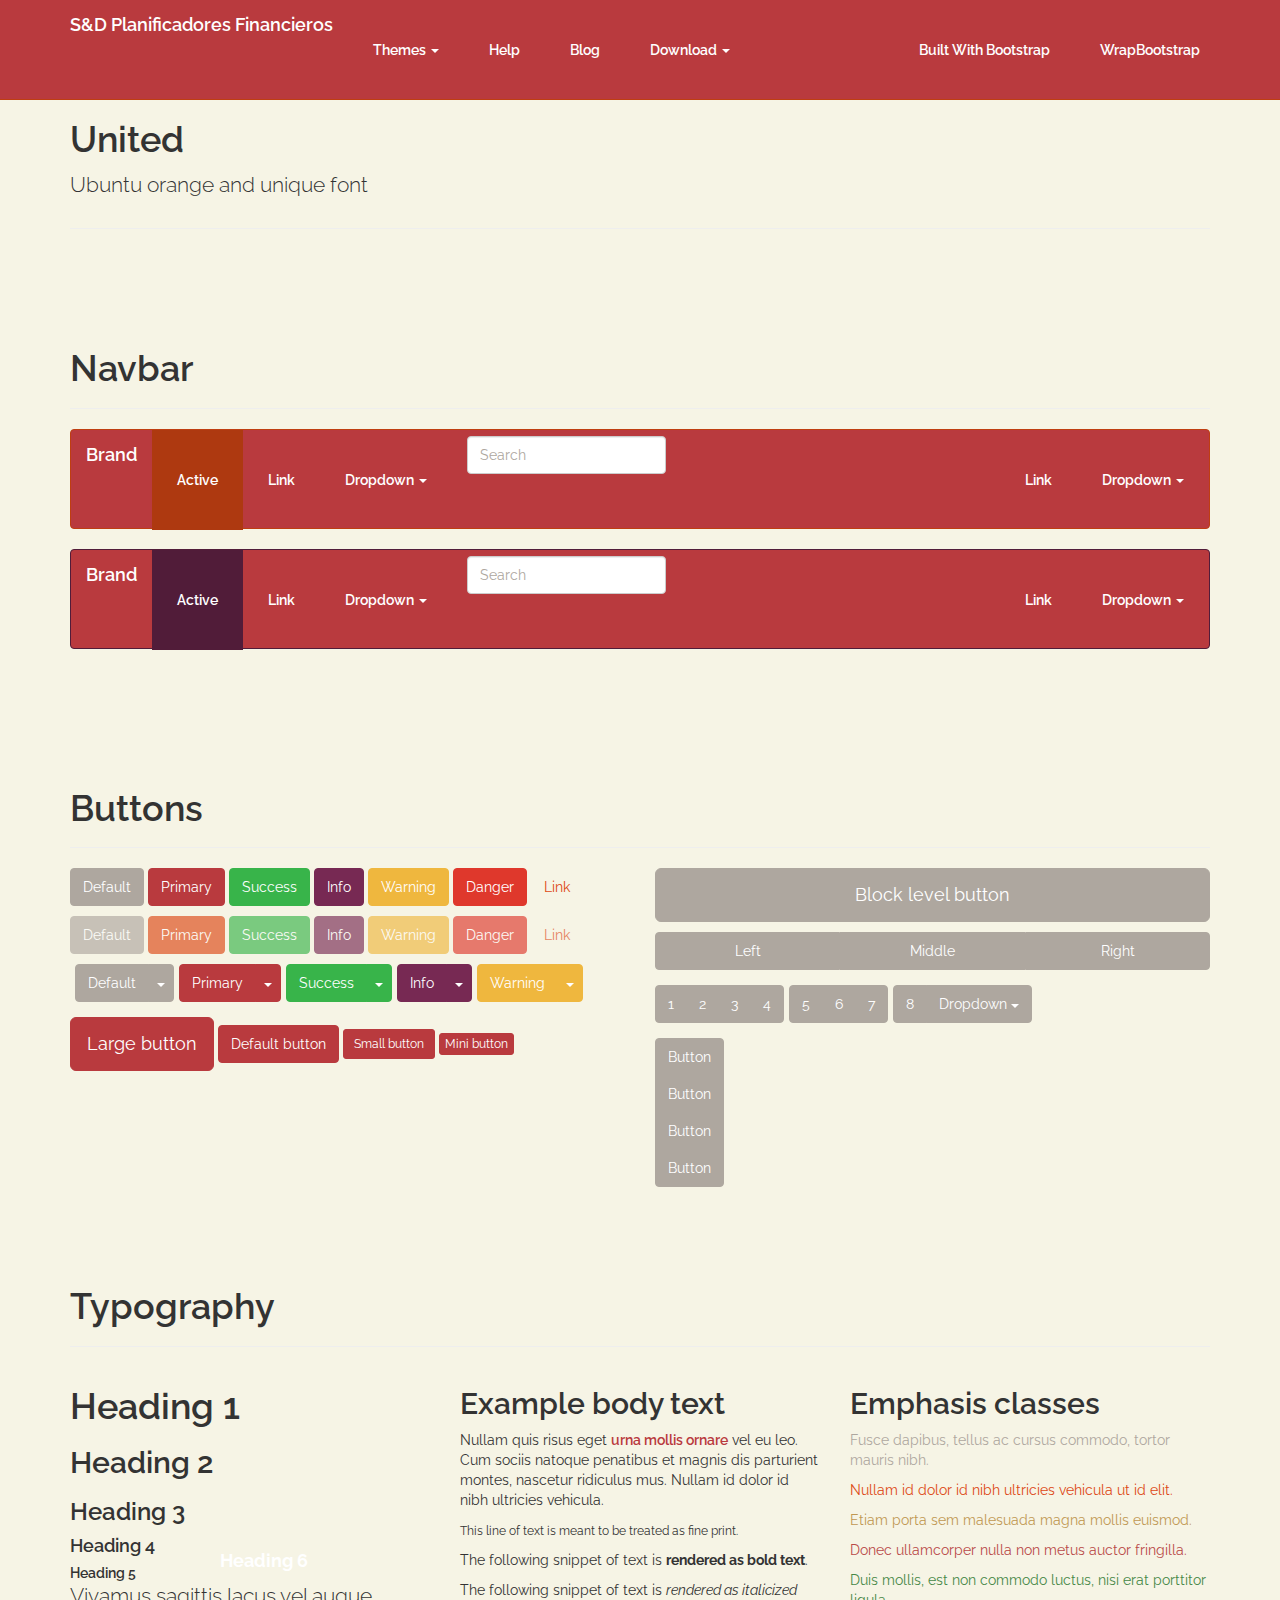
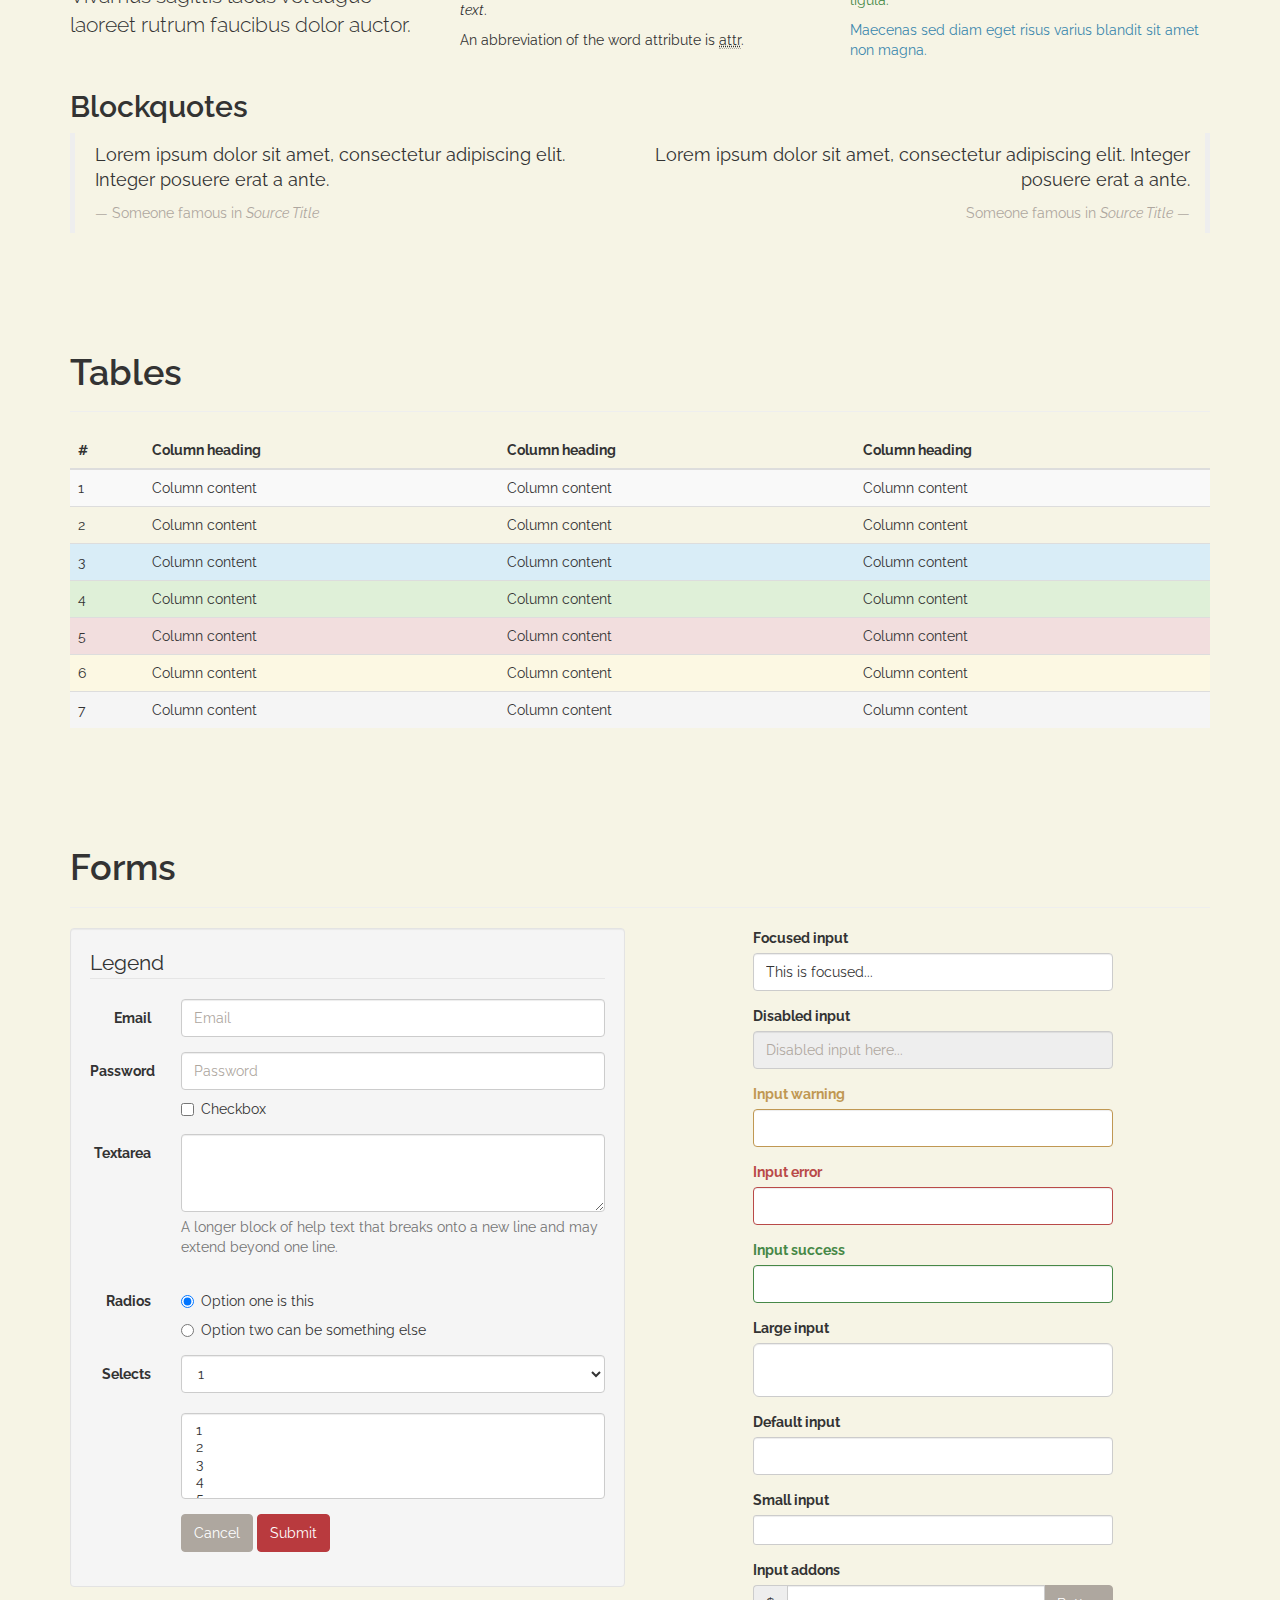
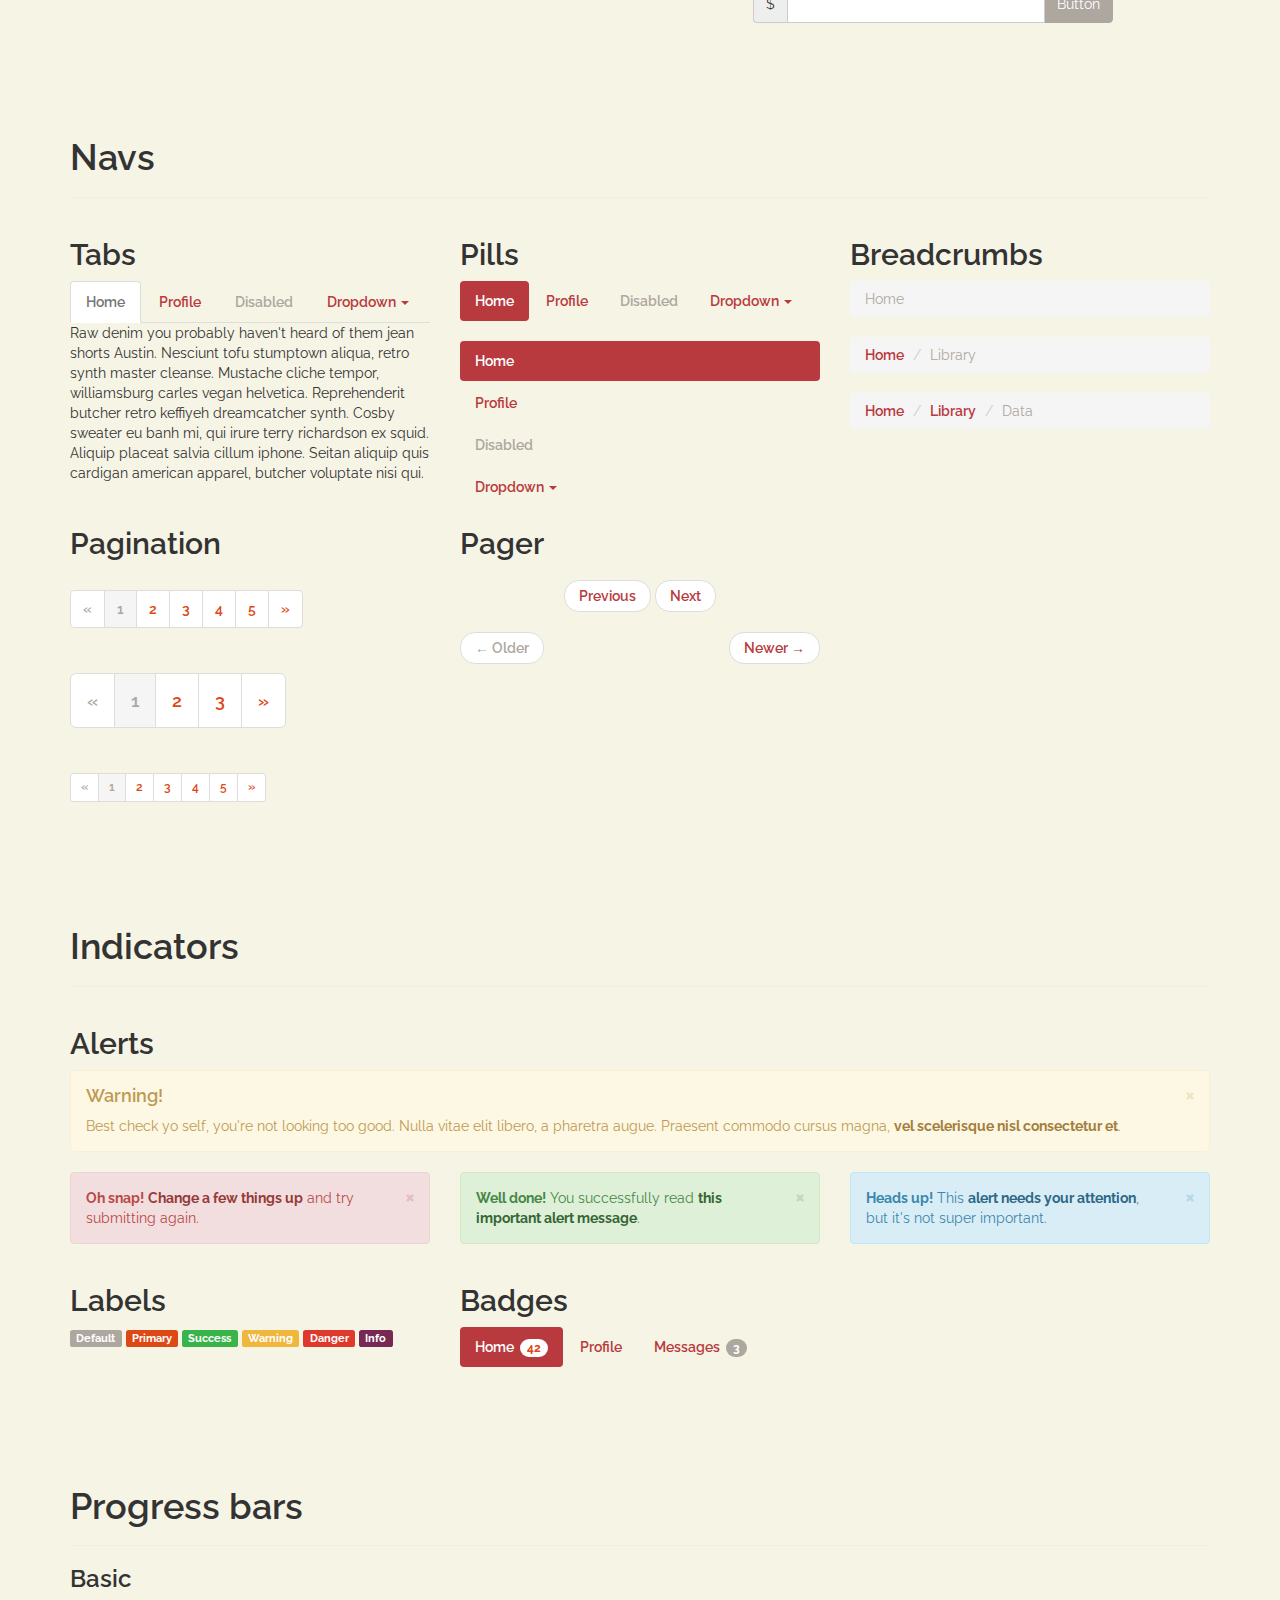
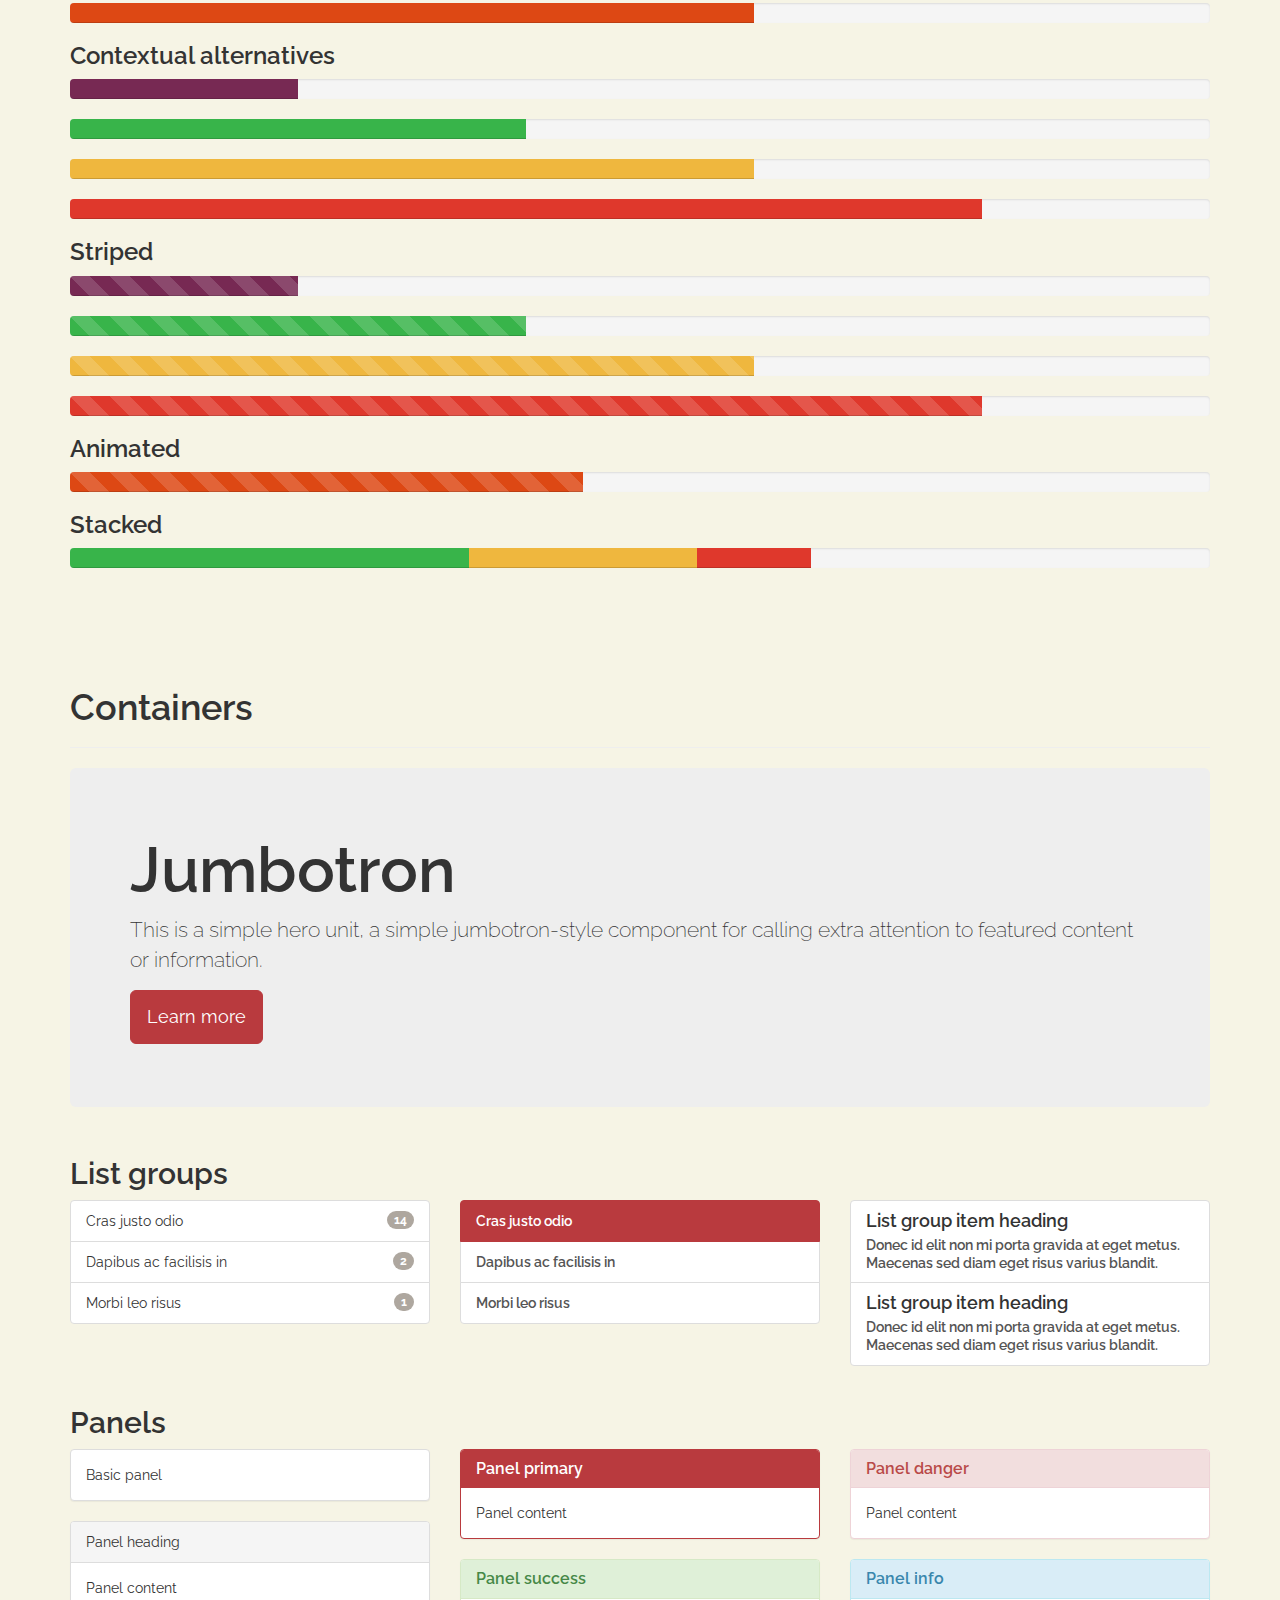
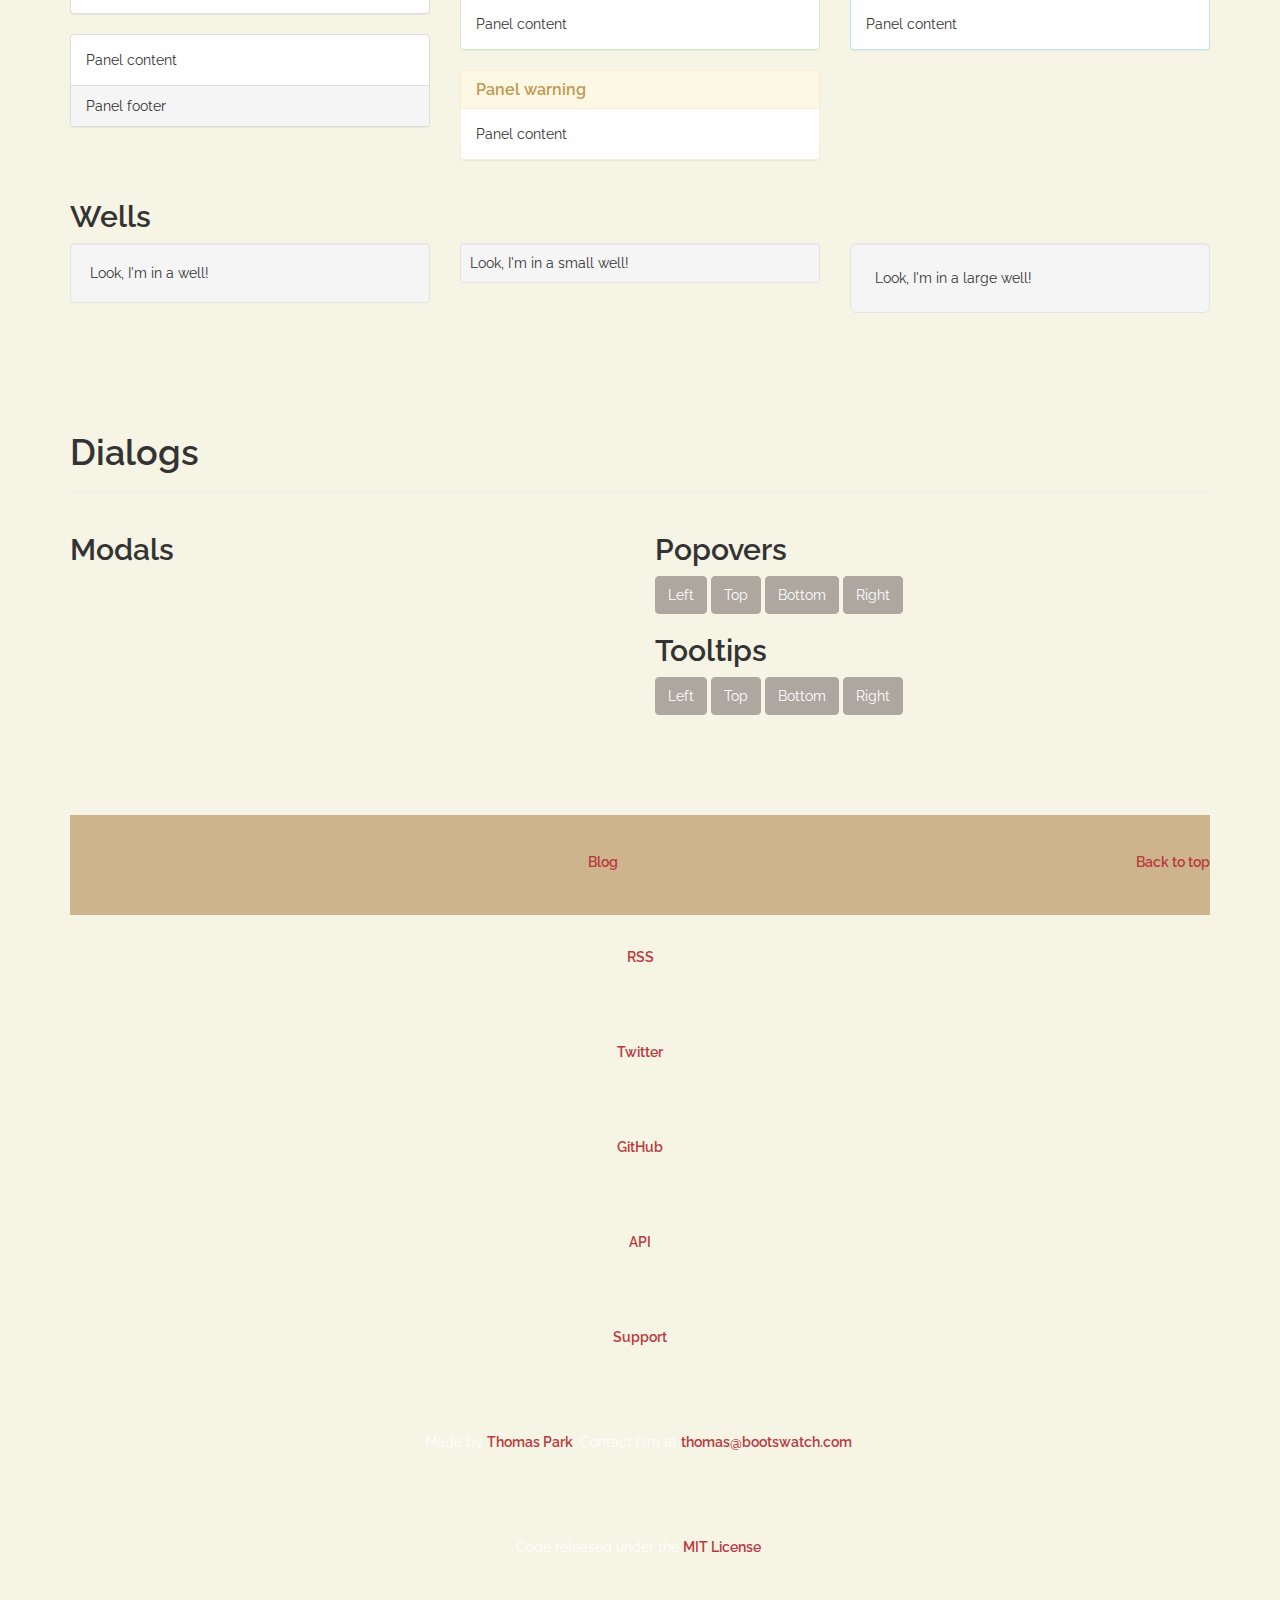
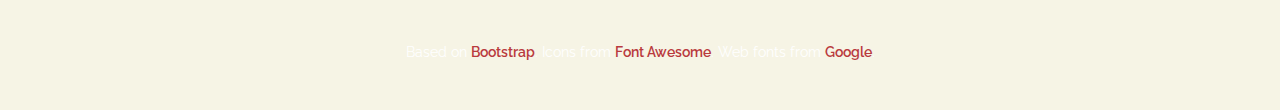
<file: index.html>
<!DOCTYPE html>
<html>
<head>
	<meta charset="utf-8">
	<meta http-equiv="X-UA-Compatible" content="IE=edge">
	<title>S&D Planificadores Financieros</title>
	<link rel="stylesheet" href="css/bootstrap.min.css">
  <link rel="stylesheet" href="css/s-d.css">
</head>
<body style="">
    <div class="navbar navbar-default navbar-fixed-top">
      <div class="container">
        <div class="navbar-header">
          <a href="../" class="navbar-brand">S&D Planificadores Financieros</a>
          <button class="navbar-toggle" type="button" data-toggle="collapse" data-target="#navbar-main">
            <span class="icon-bar"></span>
            <span class="icon-bar"></span>
            <span class="icon-bar"></span>
          </button>
        </div>
        <div class="navbar-collapse collapse" id="navbar-main">
          <ul class="nav navbar-nav">
            <li class="dropdown">
              <a class="dropdown-toggle" data-toggle="dropdown" href="#" id="themes">Themes <span class="caret"></span></a>
              <ul class="dropdown-menu" aria-labelledby="themes">
                <li><a href="../default/">Default</a></li>
                <li class="divider"></li>
                <li><a href="../cerulean/">Cerulean</a></li>
                <li><a href="../cosmo/">Cosmo</a></li>
                <li><a href="../cyborg/">Cyborg</a></li>
                <li><a href="../darkly/">Darkly</a></li>
                <li><a href="../flatly/">Flatly</a></li>
                <li><a href="../journal/">Journal</a></li>
                <li><a href="../lumen/">Lumen</a></li>
                <li><a href="../paper/">Paper</a></li>
                <li><a href="../readable/">Readable</a></li>
                <li><a href="../sandstone/">Sandstone</a></li>
                <li><a href="../simplex/">Simplex</a></li>
                <li><a href="../slate/">Slate</a></li>
                <li><a href="../spacelab/">Spacelab</a></li>
                <li><a href="../superhero/">Superhero</a></li>
                <li><a href="../united/">United</a></li>
                <li><a href="../yeti/">Yeti</a></li>
              </ul>
            </li>
            <li>
              <a href="../help/">Help</a>
            </li>
            <li>
              <a href="http://news.bootswatch.com">Blog</a>
            </li>
            <li class="dropdown">
              <a class="dropdown-toggle" data-toggle="dropdown" href="#" id="download">Download <span class="caret"></span></a>
              <ul class="dropdown-menu" aria-labelledby="download">
                <li><a href="./bootstrap.min.css">bootstrap.min.css</a></li>
                <li><a href="./bootstrap.css">bootstrap.css</a></li>
                <li class="divider"></li>
                <li><a href="./variables.less">variables.less</a></li>
                <li><a href="./bootswatch.less">bootswatch.less</a></li>
                <li class="divider"></li>
                <li><a href="./_variables.scss">_variables.scss</a></li>
                <li><a href="./_bootswatch.scss">_bootswatch.scss</a></li>
              </ul>
            </li>
          </ul>

          <ul class="nav navbar-nav navbar-right">
            <li><a href="http://builtwithbootstrap.com/" target="_blank">Built With Bootstrap</a></li>
            <li><a href="https://wrapbootstrap.com/?ref=bsw" target="_blank">WrapBootstrap</a></li>
          </ul>

        </div>
      </div>
    </div>


    <div class="container">

      <div class="page-header" id="banner">
        <div class="row">
          <div class="col-lg-8 col-md-7 col-sm-6">
            <h1>United</h1>
            <p class="lead">Ubuntu orange and unique font</p>
          </div>
        </div>
      </div>

      <!-- Navbar
      ================================================== -->
      <div class="bs-docs-section clearfix">
        <div class="row">
          <div class="col-lg-12">
            <div class="page-header">
              <h1 id="navbar">Navbar</h1>
            </div>

            <div class="bs-component">
              <div class="navbar navbar-default">
                <div class="navbar-header">
                  <button type="button" class="navbar-toggle" data-toggle="collapse" data-target=".navbar-responsive-collapse">
                    <span class="icon-bar"></span>
                    <span class="icon-bar"></span>
                    <span class="icon-bar"></span>
                  </button>
                  <a class="navbar-brand" href="#">Brand</a>
                </div>
                <div class="navbar-collapse collapse navbar-responsive-collapse">
                  <ul class="nav navbar-nav">
                    <li class="active"><a href="#">Active</a></li>
                    <li><a href="#">Link</a></li>
                    <li class="dropdown">
                      <a href="#" class="dropdown-toggle" data-toggle="dropdown">Dropdown <b class="caret"></b></a>
                      <ul class="dropdown-menu">
                        <li><a href="#">Action</a></li>
                        <li><a href="#">Another action</a></li>
                        <li><a href="#">Something else here</a></li>
                        <li class="divider"></li>
                        <li class="dropdown-header">Dropdown header</li>
                        <li><a href="#">Separated link</a></li>
                        <li><a href="#">One more separated link</a></li>
                      </ul>
                    </li>
                  </ul>
                  <form class="navbar-form navbar-left">
                    <input type="text" class="form-control col-lg-8" placeholder="Search">
                  </form>
                  <ul class="nav navbar-nav navbar-right">
                    <li><a href="#">Link</a></li>
                    <li class="dropdown">
                      <a href="#" class="dropdown-toggle" data-toggle="dropdown">Dropdown <b class="caret"></b></a>
                      <ul class="dropdown-menu">
                        <li><a href="#">Action</a></li>
                        <li><a href="#">Another action</a></li>
                        <li><a href="#">Something else here</a></li>
                        <li class="divider"></li>
                        <li><a href="#">Separated link</a></li>
                      </ul>
                    </li>
                  </ul>
                </div>
              </div>
            </div>

            <div class="bs-component">
              <div class="navbar navbar-inverse">
                <div class="navbar-header">
                  <button type="button" class="navbar-toggle" data-toggle="collapse" data-target=".navbar-inverse-collapse">
                    <span class="icon-bar"></span>
                    <span class="icon-bar"></span>
                    <span class="icon-bar"></span>
                  </button>
                  <a class="navbar-brand" href="#">Brand</a>
                </div>
                <div class="navbar-collapse collapse navbar-inverse-collapse">
                  <ul class="nav navbar-nav">
                    <li class="active"><a href="#">Active</a></li>
                    <li><a href="#">Link</a></li>
                    <li class="dropdown">
                      <a href="#" class="dropdown-toggle" data-toggle="dropdown">Dropdown <b class="caret"></b></a>
                      <ul class="dropdown-menu">
                        <li><a href="#">Action</a></li>
                        <li><a href="#">Another action</a></li>
                        <li><a href="#">Something else here</a></li>
                        <li class="divider"></li>
                        <li class="dropdown-header">Dropdown header</li>
                        <li><a href="#">Separated link</a></li>
                        <li><a href="#">One more separated link</a></li>
                      </ul>
                    </li>
                  </ul>
                  <form class="navbar-form navbar-left">
                    <input type="text" class="form-control col-lg-8" placeholder="Search">
                  </form>
                  <ul class="nav navbar-nav navbar-right">
                    <li><a href="#">Link</a></li>
                    <li class="dropdown">
                      <a href="#" class="dropdown-toggle" data-toggle="dropdown">Dropdown <b class="caret"></b></a>
                      <ul class="dropdown-menu">
                        <li><a href="#">Action</a></li>
                        <li><a href="#">Another action</a></li>
                        <li><a href="#">Something else here</a></li>
                        <li class="divider"></li>
                        <li><a href="#">Separated link</a></li>
                      </ul>
                    </li>
                  </ul>
                </div>
              </div>
            </div><!-- /example -->

          </div>
        </div>
      </div>


      <!-- Buttons
      ================================================== -->
      <div class="bs-docs-section">
        <div class="page-header">
          <div class="row">
            <div class="col-lg-12">
              <h1 id="buttons">Buttons</h1>
            </div>
          </div>
        </div>

        <div class="row">
          <div class="col-lg-6">

            <p class="bs-component">
              <a href="#" class="btn btn-default">Default</a>
              <a href="#" class="btn btn-primary">Primary</a>
              <a href="#" class="btn btn-success">Success</a>
              <a href="#" class="btn btn-info">Info</a>
              <a href="#" class="btn btn-warning">Warning</a>
              <a href="#" class="btn btn-danger">Danger</a>
              <a href="#" class="btn btn-link">Link</a>
            </p>

            <p class="bs-component">
              <a href="#" class="btn btn-default disabled">Default</a>
              <a href="#" class="btn btn-primary disabled">Primary</a>
              <a href="#" class="btn btn-success disabled">Success</a>
              <a href="#" class="btn btn-info disabled">Info</a>
              <a href="#" class="btn btn-warning disabled">Warning</a>
              <a href="#" class="btn btn-danger disabled">Danger</a>
              <a href="#" class="btn btn-link disabled">Link</a>
            </p>


            <div style="margin-bottom: 15px;">
              <div class="btn-toolbar bs-component" style="margin: 0;">
                <div class="btn-group">
                  <a href="#" class="btn btn-default">Default</a>
                  <a href="#" class="btn btn-default dropdown-toggle" data-toggle="dropdown"><span class="caret"></span></a>
                  <ul class="dropdown-menu">
                    <li><a href="#">Action</a></li>
                    <li><a href="#">Another action</a></li>
                    <li><a href="#">Something else here</a></li>
                    <li class="divider"></li>
                    <li><a href="#">Separated link</a></li>
                  </ul>
                </div>

                <div class="btn-group">
                  <a href="#" class="btn btn-primary">Primary</a>
                  <a href="#" class="btn btn-primary dropdown-toggle" data-toggle="dropdown"><span class="caret"></span></a>
                  <ul class="dropdown-menu">
                    <li><a href="#">Action</a></li>
                    <li><a href="#">Another action</a></li>
                    <li><a href="#">Something else here</a></li>
                    <li class="divider"></li>
                    <li><a href="#">Separated link</a></li>
                  </ul>
                </div>

                <div class="btn-group">
                  <a href="#" class="btn btn-success">Success</a>
                  <a href="#" class="btn btn-success dropdown-toggle" data-toggle="dropdown"><span class="caret"></span></a>
                  <ul class="dropdown-menu">
                    <li><a href="#">Action</a></li>
                    <li><a href="#">Another action</a></li>
                    <li><a href="#">Something else here</a></li>
                    <li class="divider"></li>
                    <li><a href="#">Separated link</a></li>
                  </ul>
                </div>

                <div class="btn-group">
                  <a href="#" class="btn btn-info">Info</a>
                  <a href="#" class="btn btn-info dropdown-toggle" data-toggle="dropdown"><span class="caret"></span></a>
                  <ul class="dropdown-menu">
                    <li><a href="#">Action</a></li>
                    <li><a href="#">Another action</a></li>
                    <li><a href="#">Something else here</a></li>
                    <li class="divider"></li>
                    <li><a href="#">Separated link</a></li>
                  </ul>
                </div>

                <div class="btn-group">
                  <a href="#" class="btn btn-warning">Warning</a>
                  <a href="#" class="btn btn-warning dropdown-toggle" data-toggle="dropdown"><span class="caret"></span></a>
                  <ul class="dropdown-menu">
                    <li><a href="#">Action</a></li>
                    <li><a href="#">Another action</a></li>
                    <li><a href="#">Something else here</a></li>
                    <li class="divider"></li>
                    <li><a href="#">Separated link</a></li>
                  </ul>
                </div>
              </div>
            </div>

            <p class="bs-component">
              <a href="#" class="btn btn-primary btn-lg">Large button</a>
              <a href="#" class="btn btn-primary">Default button</a>
              <a href="#" class="btn btn-primary btn-sm">Small button</a>
              <a href="#" class="btn btn-primary btn-xs">Mini button</a>
            </p>

          </div>
          <div class="col-lg-6">

            <p class="bs-component">
              <a href="#" class="btn btn-default btn-lg btn-block">Block level button</a>
            </p>


            <div class="bs-component" style="margin-bottom: 15px;">
              <div class="btn-group btn-group-justified">
                <a href="#" class="btn btn-default">Left</a>
                <a href="#" class="btn btn-default">Middle</a>
                <a href="#" class="btn btn-default">Right</a>
              </div>
            </div>

            <div class="bs-component" style="margin-bottom: 15px;">
              <div class="btn-toolbar">
                <div class="btn-group">
                  <a href="#" class="btn btn-default">1</a>
                  <a href="#" class="btn btn-default">2</a>
                  <a href="#" class="btn btn-default">3</a>
                  <a href="#" class="btn btn-default">4</a>
                </div>

                <div class="btn-group">
                  <a href="#" class="btn btn-default">5</a>
                  <a href="#" class="btn btn-default">6</a>
                  <a href="#" class="btn btn-default">7</a>
                </div>

                <div class="btn-group">
                  <a href="#" class="btn btn-default">8</a>
                  <div class="btn-group">
                    <a href="#" class="btn btn-default dropdown-toggle" data-toggle="dropdown">
                      Dropdown
                      <span class="caret"></span>
                    </a>
                    <ul class="dropdown-menu">
                      <li><a href="#">Dropdown link</a></li>
                      <li><a href="#">Dropdown link</a></li>
                      <li><a href="#">Dropdown link</a></li>
                     </ul>
                  </div>
                </div>
              </div>
            </div>

            <div class="bs-component">
              <div class="btn-group-vertical">
                  <a href="#" class="btn btn-default">Button</a>
                  <a href="#" class="btn btn-default">Button</a>
                  <a href="#" class="btn btn-default">Button</a>
                  <a href="#" class="btn btn-default">Button</a>
              </div>
            </div>

          </div>
        </div>
      </div>

      <!-- Typography
      ================================================== -->
      <div class="bs-docs-section">
        <div class="row">
          <div class="col-lg-12">
            <div class="page-header">
              <h1 id="type">Typography</h1>
            </div>
          </div>
        </div>

        <!-- Headings -->

        <div class="row">
          <div class="col-lg-4">
            <div class="bs-component">
              <h1>Heading 1</h1>
              <h2>Heading 2</h2>
              <h3>Heading 3</h3>
              <h4>Heading 4</h4>
              <h5>Heading 5</h5>
              <h6>Heading 6</h6>
              <p class="lead">Vivamus sagittis lacus vel augue laoreet rutrum faucibus dolor auctor.</p>
            </div>
          </div>
          <div class="col-lg-4">
            <div class="bs-component">
              <h2>Example body text</h2>
              <p>Nullam quis risus eget <a href="#">urna mollis ornare</a> vel eu leo. Cum sociis natoque penatibus et magnis dis parturient montes, nascetur ridiculus mus. Nullam id dolor id nibh ultricies vehicula.</p>
              <p><small>This line of text is meant to be treated as fine print.</small></p>
              <p>The following snippet of text is <strong>rendered as bold text</strong>.</p>
              <p>The following snippet of text is <em>rendered as italicized text</em>.</p>
              <p>An abbreviation of the word attribute is <abbr title="attribute">attr</abbr>.</p>
            </div>

          </div>
          <div class="col-lg-4">
            <div class="bs-component">
              <h2>Emphasis classes</h2>
              <p class="text-muted">Fusce dapibus, tellus ac cursus commodo, tortor mauris nibh.</p>
              <p class="text-primary">Nullam id dolor id nibh ultricies vehicula ut id elit.</p>
              <p class="text-warning">Etiam porta sem malesuada magna mollis euismod.</p>
              <p class="text-danger">Donec ullamcorper nulla non metus auctor fringilla.</p>
              <p class="text-success">Duis mollis, est non commodo luctus, nisi erat porttitor ligula.</p>
              <p class="text-info">Maecenas sed diam eget risus varius blandit sit amet non magna.</p>
            </div>

          </div>
        </div>

        <!-- Blockquotes -->

        <div class="row">
          <div class="col-lg-12">
            <h2 id="type-blockquotes">Blockquotes</h2>
          </div>
        </div>
        <div class="row">
          <div class="col-lg-6">
            <div class="bs-component">
              <blockquote>
                <p>Lorem ipsum dolor sit amet, consectetur adipiscing elit. Integer posuere erat a ante.</p>
                <small>Someone famous in <cite title="Source Title">Source Title</cite></small>
              </blockquote>
            </div>
          </div>
          <div class="col-lg-6">
            <div class="bs-component">
              <blockquote class="pull-right">
                <p>Lorem ipsum dolor sit amet, consectetur adipiscing elit. Integer posuere erat a ante.</p>
                <small>Someone famous in <cite title="Source Title">Source Title</cite></small>
              </blockquote>
            </div>
          </div>
        </div>
      </div>

      <!-- Tables
      ================================================== -->
      <div class="bs-docs-section">

        <div class="row">
          <div class="col-lg-12">
            <div class="page-header">
              <h1 id="tables">Tables</h1>
            </div>

            <div class="bs-component">
              <table class="table table-striped table-hover ">
                <thead>
                  <tr>
                    <th>#</th>
                    <th>Column heading</th>
                    <th>Column heading</th>
                    <th>Column heading</th>
                  </tr>
                </thead>
                <tbody>
                  <tr>
                    <td>1</td>
                    <td>Column content</td>
                    <td>Column content</td>
                    <td>Column content</td>
                  </tr>
                  <tr>
                    <td>2</td>
                    <td>Column content</td>
                    <td>Column content</td>
                    <td>Column content</td>
                  </tr>
                  <tr class="info">
                    <td>3</td>
                    <td>Column content</td>
                    <td>Column content</td>
                    <td>Column content</td>
                  </tr>
                  <tr class="success">
                    <td>4</td>
                    <td>Column content</td>
                    <td>Column content</td>
                    <td>Column content</td>
                  </tr>
                  <tr class="danger">
                    <td>5</td>
                    <td>Column content</td>
                    <td>Column content</td>
                    <td>Column content</td>
                  </tr>
                  <tr class="warning">
                    <td>6</td>
                    <td>Column content</td>
                    <td>Column content</td>
                    <td>Column content</td>
                  </tr>
                  <tr class="active">
                    <td>7</td>
                    <td>Column content</td>
                    <td>Column content</td>
                    <td>Column content</td>
                  </tr>
                </tbody>
              </table> 
            </div><!-- /example -->
          </div>
        </div>
      </div>

      <!-- Forms
      ================================================== -->
      <div class="bs-docs-section">
        <div class="row">
          <div class="col-lg-12">
            <div class="page-header">
              <h1 id="forms">Forms</h1>
            </div>
          </div>
        </div>

        <div class="row">
          <div class="col-lg-6">
            <div class="well bs-component">
              <form class="form-horizontal">
                <fieldset>
                  <legend>Legend</legend>
                  <div class="form-group">
                    <label for="inputEmail" class="col-lg-2 control-label">Email</label>
                    <div class="col-lg-10">
                      <input type="text" class="form-control" id="inputEmail" placeholder="Email">
                    </div>
                  </div>
                  <div class="form-group">
                    <label for="inputPassword" class="col-lg-2 control-label">Password</label>
                    <div class="col-lg-10">
                      <input type="password" class="form-control" id="inputPassword" placeholder="Password">
                      <div class="checkbox">
                        <label>
                          <input type="checkbox"> Checkbox
                        </label>
                      </div>
                    </div>
                  </div>
                  <div class="form-group">
                    <label for="textArea" class="col-lg-2 control-label">Textarea</label>
                    <div class="col-lg-10">
                      <textarea class="form-control" rows="3" id="textArea"></textarea>
                      <span class="help-block">A longer block of help text that breaks onto a new line and may extend beyond one line.</span>
                    </div>
                  </div>
                  <div class="form-group">
                    <label class="col-lg-2 control-label">Radios</label>
                    <div class="col-lg-10">
                      <div class="radio">
                        <label>
                          <input type="radio" name="optionsRadios" id="optionsRadios1" value="option1" checked="">
                          Option one is this
                        </label>
                      </div>
                      <div class="radio">
                        <label>
                          <input type="radio" name="optionsRadios" id="optionsRadios2" value="option2">
                          Option two can be something else
                        </label>
                      </div>
                    </div>
                  </div>
                  <div class="form-group">
                    <label for="select" class="col-lg-2 control-label">Selects</label>
                    <div class="col-lg-10">
                      <select class="form-control" id="select">
                        <option>1</option>
                        <option>2</option>
                        <option>3</option>
                        <option>4</option>
                        <option>5</option>
                      </select>
                      <br>
                      <select multiple="" class="form-control">
                        <option>1</option>
                        <option>2</option>
                        <option>3</option>
                        <option>4</option>
                        <option>5</option>
                      </select>
                    </div>
                  </div>
                  <div class="form-group">
                    <div class="col-lg-10 col-lg-offset-2">
                      <button class="btn btn-default">Cancel</button>
                      <button type="submit" class="btn btn-primary">Submit</button>
                    </div>
                  </div>
                </fieldset>
              </form>
            </div>
          </div>
          <div class="col-lg-4 col-lg-offset-1">

              <form class="bs-component">
                <div class="form-group">
                  <label class="control-label" for="focusedInput">Focused input</label>
                  <input class="form-control" id="focusedInput" type="text" value="This is focused...">
                </div>

                <div class="form-group">
                  <label class="control-label" for="disabledInput">Disabled input</label>
                  <input class="form-control" id="disabledInput" type="text" placeholder="Disabled input here..." disabled="">
                </div>

                <div class="form-group has-warning">
                  <label class="control-label" for="inputWarning">Input warning</label>
                  <input type="text" class="form-control" id="inputWarning">
                </div>

                <div class="form-group has-error">
                  <label class="control-label" for="inputError">Input error</label>
                  <input type="text" class="form-control" id="inputError">
                </div>

                <div class="form-group has-success">
                  <label class="control-label" for="inputSuccess">Input success</label>
                  <input type="text" class="form-control" id="inputSuccess">
                </div>

                <div class="form-group">
                  <label class="control-label" for="inputLarge">Large input</label>
                  <input class="form-control input-lg" type="text" id="inputLarge">
                </div>

                <div class="form-group">
                  <label class="control-label" for="inputDefault">Default input</label>
                  <input type="text" class="form-control" id="inputDefault">
                </div>

                <div class="form-group">
                  <label class="control-label" for="inputSmall">Small input</label>
                  <input class="form-control input-sm" type="text" id="inputSmall">
                </div>

                <div class="form-group">
                  <label class="control-label">Input addons</label>
                  <div class="input-group">
                    <span class="input-group-addon">$</span>
                    <input type="text" class="form-control">
                    <span class="input-group-btn">
                      <button class="btn btn-default" type="button">Button</button>
                    </span>
                  </div>
                </div>
              </form>

          </div>
        </div>
      </div>

      <!-- Navs
      ================================================== -->
      <div class="bs-docs-section">

        <div class="row">
          <div class="col-lg-12">
            <div class="page-header">
              <h1 id="nav">Navs</h1>
            </div>
          </div>
        </div>

        <div class="row">
          <div class="col-lg-4">
            <h2 id="nav-tabs">Tabs</h2>
            <div class="bs-component">
              <ul class="nav nav-tabs">
                <li class="active"><a href="#home" data-toggle="tab">Home</a></li>
                <li><a href="#profile" data-toggle="tab">Profile</a></li>
                <li class="disabled"><a>Disabled</a></li>
                <li class="dropdown">
                  <a class="dropdown-toggle" data-toggle="dropdown" href="#">
                    Dropdown <span class="caret"></span>
                  </a>
                  <ul class="dropdown-menu">
                    <li><a href="#dropdown1" data-toggle="tab">Action</a></li>
                    <li class="divider"></li>
                    <li><a href="#dropdown2" data-toggle="tab">Another action</a></li>
                  </ul>
                </li>
              </ul>
              <div id="myTabContent" class="tab-content">
                <div class="tab-pane fade active in" id="home">
                  <p>Raw denim you probably haven't heard of them jean shorts Austin. Nesciunt tofu stumptown aliqua, retro synth master cleanse. Mustache cliche tempor, williamsburg carles vegan helvetica. Reprehenderit butcher retro keffiyeh dreamcatcher synth. Cosby sweater eu banh mi, qui irure terry richardson ex squid. Aliquip placeat salvia cillum iphone. Seitan aliquip quis cardigan american apparel, butcher voluptate nisi qui.</p>
                </div>
                <div class="tab-pane fade" id="profile">
                  <p>Food truck fixie locavore, accusamus mcsweeney's marfa nulla single-origin coffee squid. Exercitation +1 labore velit, blog sartorial PBR leggings next level wes anderson artisan four loko farm-to-table craft beer twee. Qui photo booth letterpress, commodo enim craft beer mlkshk aliquip jean shorts ullamco ad vinyl cillum PBR. Homo nostrud organic, assumenda labore aesthetic magna delectus mollit.</p>
                </div>
                <div class="tab-pane fade" id="dropdown1">
                  <p>Etsy mixtape wayfarers, ethical wes anderson tofu before they sold out mcsweeney's organic lomo retro fanny pack lo-fi farm-to-table readymade. Messenger bag gentrify pitchfork tattooed craft beer, iphone skateboard locavore carles etsy salvia banksy hoodie helvetica. DIY synth PBR banksy irony. Leggings gentrify squid 8-bit cred pitchfork.</p>
                </div>
                <div class="tab-pane fade" id="dropdown2">
                  <p>Trust fund seitan letterpress, keytar raw denim keffiyeh etsy art party before they sold out master cleanse gluten-free squid scenester freegan cosby sweater. Fanny pack portland seitan DIY, art party locavore wolf cliche high life echo park Austin. Cred vinyl keffiyeh DIY salvia PBR, banh mi before they sold out farm-to-table VHS viral locavore cosby sweater.</p>
                </div>
              </div>
            </div>
          </div>
          <div class="col-lg-4">
            <h2 id="nav-pills">Pills</h2>
            <div class="bs-component">
              <ul class="nav nav-pills">
                <li class="active"><a href="#">Home</a></li>
                <li><a href="#">Profile</a></li>
                <li class="disabled"><a href="#">Disabled</a></li>
                <li class="dropdown">
                  <a class="dropdown-toggle" data-toggle="dropdown" href="#">
                    Dropdown <span class="caret"></span>
                  </a>
                  <ul class="dropdown-menu">
                    <li><a href="#">Action</a></li>
                    <li><a href="#">Another action</a></li>
                    <li><a href="#">Something else here</a></li>
                    <li class="divider"></li>
                    <li><a href="#">Separated link</a></li>
                  </ul>
                </li>
              </ul>
            </div>
            <br>
            <div class="bs-component">
              <ul class="nav nav-pills nav-stacked">
                <li class="active"><a href="#">Home</a></li>
                <li><a href="#">Profile</a></li>
                <li class="disabled"><a href="#">Disabled</a></li>
                <li class="dropdown">
                  <a class="dropdown-toggle" data-toggle="dropdown" href="#">
                    Dropdown <span class="caret"></span>
                  </a>
                  <ul class="dropdown-menu">
                    <li><a href="#">Action</a></li>
                    <li><a href="#">Another action</a></li>
                    <li><a href="#">Something else here</a></li>
                    <li class="divider"></li>
                    <li><a href="#">Separated link</a></li>
                  </ul>
                </li>
              </ul>
            </div>
          </div>
          <div class="col-lg-4">
            <h2 id="nav-breadcrumbs">Breadcrumbs</h2>
            <div class="bs-component">
              <ul class="breadcrumb">
                <li class="active">Home</li>
              </ul>

              <ul class="breadcrumb">
                <li><a href="#">Home</a></li>
                <li class="active">Library</li>
              </ul>

              <ul class="breadcrumb">
                <li><a href="#">Home</a></li>
                <li><a href="#">Library</a></li>
                <li class="active">Data</li>
              </ul>
            </div>

          </div>
        </div>


        <div class="row">
          <div class="col-lg-4">
            <h2 id="pagination">Pagination</h2>
            <div class="bs-component">
              <ul class="pagination">
                <li class="disabled"><a href="#">«</a></li>
                <li class="active"><a href="#">1</a></li>
                <li><a href="#">2</a></li>
                <li><a href="#">3</a></li>
                <li><a href="#">4</a></li>
                <li><a href="#">5</a></li>
                <li><a href="#">»</a></li>
              </ul>

              <ul class="pagination pagination-lg">
                <li class="disabled"><a href="#">«</a></li>
                <li class="active"><a href="#">1</a></li>
                <li><a href="#">2</a></li>
                <li><a href="#">3</a></li>
                <li><a href="#">»</a></li>
              </ul>

              <ul class="pagination pagination-sm">
                <li class="disabled"><a href="#">«</a></li>
                <li class="active"><a href="#">1</a></li>
                <li><a href="#">2</a></li>
                <li><a href="#">3</a></li>
                <li><a href="#">4</a></li>
                <li><a href="#">5</a></li>
                <li><a href="#">»</a></li>
              </ul>
            </div>
          </div>
          <div class="col-lg-4">
            <h2 id="pager">Pager</h2>
            <div class="bs-component">
              <ul class="pager">
                <li><a href="#">Previous</a></li>
                <li><a href="#">Next</a></li>
              </ul>

              <ul class="pager">
                <li class="previous disabled"><a href="#">← Older</a></li>
                <li class="next"><a href="#">Newer →</a></li>
              </ul>
            </div>
          </div>
          <div class="col-lg-4">

          </div>
        </div>
      </div>

      <!-- Indicators
      ================================================== -->
      <div class="bs-docs-section">

        <div class="row">
          <div class="col-lg-12">
            <div class="page-header">
              <h1 id="indicators">Indicators</h1>
            </div>
          </div>
        </div>

        <div class="row">
          <div class="col-lg-12">
            <h2>Alerts</h2>
            <div class="bs-component">
              <div class="alert alert-dismissable alert-warning">
                <button type="button" class="close" data-dismiss="alert">×</button>
                <h4>Warning!</h4>
                <p>Best check yo self, you're not looking too good. Nulla vitae elit libero, a pharetra augue. Praesent commodo cursus magna, <a href="#" class="alert-link">vel scelerisque nisl consectetur et</a>.</p>
              </div>
            </div>
          </div>
        </div>
        <div class="row">
          <div class="col-lg-4">
            <div class="bs-component">
              <div class="alert alert-dismissable alert-danger">
                <button type="button" class="close" data-dismiss="alert">×</button>
                <strong>Oh snap!</strong> <a href="#" class="alert-link">Change a few things up</a> and try submitting again.
              </div>
            </div>
          </div>
          <div class="col-lg-4">
            <div class="bs-component">
              <div class="alert alert-dismissable alert-success">
                <button type="button" class="close" data-dismiss="alert">×</button>
                <strong>Well done!</strong> You successfully read <a href="#" class="alert-link">this important alert message</a>.
              </div>
            </div>
          </div>
          <div class="col-lg-4">
            <div class="bs-component">
              <div class="alert alert-dismissable alert-info">
                <button type="button" class="close" data-dismiss="alert">×</button>
                <strong>Heads up!</strong> This <a href="#" class="alert-link">alert needs your attention</a>, but it's not super important.
              </div>
            </div>
          </div>
        </div>
        <div class="row">
          <div class="col-lg-4">
            <h2>Labels</h2>
            <div class="bs-component" style="margin-bottom: 40px;">
              <span class="label label-default">Default</span>
              <span class="label label-primary">Primary</span>
              <span class="label label-success">Success</span>
              <span class="label label-warning">Warning</span>
              <span class="label label-danger">Danger</span>
              <span class="label label-info">Info</span>
            </div>
          </div>
          <div class="col-lg-4">
            <h2>Badges</h2>
            <div class="bs-component">
              <ul class="nav nav-pills">
                <li class="active"><a href="#">Home <span class="badge">42</span></a></li>
                <li><a href="#">Profile <span class="badge"></span></a></li>
                <li><a href="#">Messages <span class="badge">3</span></a></li>
              </ul>
            </div>
          </div>
        </div>
      </div>

      <!-- Progress bars
      ================================================== -->
      <div class="bs-docs-section">

        <div class="row">
          <div class="col-lg-12">
            <div class="page-header">
              <h1 id="progress">Progress bars</h1>
            </div>

            <h3 id="progress-basic">Basic</h3>
            <div class="bs-component">
              <div class="progress">
                <div class="progress-bar" style="width: 60%;"></div>
              </div>
            </div>

            <h3 id="progress-alternatives">Contextual alternatives</h3>
            <div class="bs-component">
              <div class="progress">
                <div class="progress-bar progress-bar-info" style="width: 20%"></div>
              </div>

              <div class="progress">
                <div class="progress-bar progress-bar-success" style="width: 40%"></div>
              </div>

              <div class="progress">
                <div class="progress-bar progress-bar-warning" style="width: 60%"></div>
              </div>

              <div class="progress">
                <div class="progress-bar progress-bar-danger" style="width: 80%"></div>
              </div>
            </div>

            <h3 id="progress-striped">Striped</h3>
            <div class="bs-component">
              <div class="progress progress-striped">
                <div class="progress-bar progress-bar-info" style="width: 20%"></div>
              </div>

              <div class="progress progress-striped">
                <div class="progress-bar progress-bar-success" style="width: 40%"></div>
              </div>

              <div class="progress progress-striped">
                <div class="progress-bar progress-bar-warning" style="width: 60%"></div>
              </div>

              <div class="progress progress-striped">
                <div class="progress-bar progress-bar-danger" style="width: 80%"></div>
              </div>
            </div>

            <h3 id="progress-animated">Animated</h3>
            <div class="bs-component">
              <div class="progress progress-striped active">
                <div class="progress-bar" style="width: 45%"></div>
              </div>
            </div>

            <h3 id="progress-stacked">Stacked</h3>
            <div class="bs-component">
              <div class="progress">
                <div class="progress-bar progress-bar-success" style="width: 35%"></div>
                <div class="progress-bar progress-bar-warning" style="width: 20%"></div>
                <div class="progress-bar progress-bar-danger" style="width: 10%"></div>
              </div>
            </div>
          </div>
        </div>
      </div>

      <!-- Containers
      ================================================== -->
      <div class="bs-docs-section">

        <div class="row">
          <div class="col-lg-12">
            <div class="page-header">
              <h1 id="container">Containers</h1>
            </div>
            <div class="bs-component">
              <div class="jumbotron">
                <h1>Jumbotron</h1>
                <p>This is a simple hero unit, a simple jumbotron-style component for calling extra attention to featured content or information.</p>
                <p><a class="btn btn-primary btn-lg">Learn more</a></p>
              </div>
            </div>
          </div>
        </div>


        <div class="row">
          <div class="col-lg-12">
            <h2>List groups</h2>
          </div>
        </div>
        <div class="row">
          <div class="col-lg-4">
            <div class="bs-component">
              <ul class="list-group">
                <li class="list-group-item">
                  <span class="badge">14</span>
                  Cras justo odio
                </li>
                <li class="list-group-item">
                  <span class="badge">2</span>
                  Dapibus ac facilisis in
                </li>
                <li class="list-group-item">
                  <span class="badge">1</span>
                  Morbi leo risus
                </li>
              </ul>
            </div>
          </div>
          <div class="col-lg-4">
            <div class="bs-component">
              <div class="list-group">
                <a href="#" class="list-group-item active">
                  Cras justo odio
                </a>
                <a href="#" class="list-group-item">Dapibus ac facilisis in
                </a>
                <a href="#" class="list-group-item">Morbi leo risus
                </a>
              </div>
            </div>
          </div>
          <div class="col-lg-4">
            <div class="bs-component">
              <div class="list-group">
                <a href="#" class="list-group-item">
                  <h4 class="list-group-item-heading">List group item heading</h4>
                  <p class="list-group-item-text">Donec id elit non mi porta gravida at eget metus. Maecenas sed diam eget risus varius blandit.</p>
                </a>
                <a href="#" class="list-group-item">
                  <h4 class="list-group-item-heading">List group item heading</h4>
                  <p class="list-group-item-text">Donec id elit non mi porta gravida at eget metus. Maecenas sed diam eget risus varius blandit.</p>
                </a>
              </div>
            </div>
          </div>
        </div>


        <div class="row">
          <div class="col-lg-12">
            <h2>Panels</h2>
          </div>
        </div>
        <div class="row">
          <div class="col-lg-4">
            <div class="bs-component">
              <div class="panel panel-default">
                <div class="panel-body">
                  Basic panel
                </div>
              </div>

              <div class="panel panel-default">
                <div class="panel-heading">Panel heading</div>
                <div class="panel-body">
                  Panel content
                </div>
              </div>

              <div class="panel panel-default">
                <div class="panel-body">
                  Panel content
                </div>
                <div class="panel-footer">Panel footer</div>
              </div>
            </div>
          </div>
          <div class="col-lg-4">
            <div class="bs-component">
              <div class="panel panel-primary">
                <div class="panel-heading">
                  <h3 class="panel-title">Panel primary</h3>
                </div>
                <div class="panel-body">
                  Panel content
                </div>
              </div>

              <div class="panel panel-success">
                <div class="panel-heading">
                  <h3 class="panel-title">Panel success</h3>
                </div>
                <div class="panel-body">
                  Panel content
                </div>
              </div>

              <div class="panel panel-warning">
                <div class="panel-heading">
                  <h3 class="panel-title">Panel warning</h3>
                </div>
                <div class="panel-body">
                  Panel content
                </div>
              </div>
            </div>
          </div>
          <div class="col-lg-4">
            <div class="bs-component">
              <div class="panel panel-danger">
                <div class="panel-heading">
                  <h3 class="panel-title">Panel danger</h3>
                </div>
                <div class="panel-body">
                  Panel content
                </div>
              </div>

              <div class="panel panel-info">
                <div class="panel-heading">
                  <h3 class="panel-title">Panel info</h3>
                </div>
                <div class="panel-body">
                  Panel content
                </div>
              </div>
            </div>
          </div>
        </div>

        <div class="row">
          <div class="col-lg-12">
            <h2>Wells</h2>
          </div>
        </div>
        <div class="row">
          <div class="col-lg-4">
            <div class="bs-component">
              <div class="well">
                Look, I'm in a well!
              </div>
            </div>
          </div>
          <div class="col-lg-4">
            <div class="bs-component">
              <div class="well well-sm">
                Look, I'm in a small well!
              </div>
            </div>
          </div>
          <div class="col-lg-4">
            <div class="bs-component">
              <div class="well well-lg">
                Look, I'm in a large well!
              </div>
            </div>
          </div>
        </div>
      </div>

      <!-- Dialogs
      ================================================== -->
      <div class="bs-docs-section">

        <div class="row">
          <div class="col-lg-12">
            <div class="page-header">
              <h1 id="tables">Dialogs</h1>
            </div>
          </div>
        </div>
        <div class="row">
          <div class="col-lg-6">
            <h2>Modals</h2>
            <div class="bs-component">
              <div class="modal">
                <div class="modal-dialog">
                  <div class="modal-content">
                    <div class="modal-header">
                      <button type="button" class="close" data-dismiss="modal" aria-hidden="true">×</button>
                      <h4 class="modal-title">Modal title</h4>
                    </div>
                    <div class="modal-body">
                      <p>One fine body…</p>
                    </div>
                    <div class="modal-footer">
                      <button type="button" class="btn btn-default" data-dismiss="modal">Close</button>
                      <button type="button" class="btn btn-primary">Save changes</button>
                    </div>
                  </div>
                </div>
              </div>
            </div>
          </div>
          <div class="col-lg-6">
            <h2>Popovers</h2>
            <div class="bs-component">
              <button type="button" class="btn btn-default" data-container="body" data-toggle="popover" data-placement="left" data-content="Vivamus sagittis lacus vel augue laoreet rutrum faucibus." data-original-title="" title="">Left</button>

              <button type="button" class="btn btn-default" data-container="body" data-toggle="popover" data-placement="top" data-content="Vivamus sagittis lacus vel augue laoreet rutrum faucibus." data-original-title="" title="">Top</button>

              <button type="button" class="btn btn-default" data-container="body" data-toggle="popover" data-placement="bottom" data-content="Vivamus
              sagittis lacus vel augue laoreet rutrum faucibus." data-original-title="" title="">Bottom</button>

              <button type="button" class="btn btn-default" data-container="body" data-toggle="popover" data-placement="right" data-content="Vivamus sagittis lacus vel augue laoreet rutrum faucibus." data-original-title="" title="">Right</button>
            </div>
            <h2>Tooltips</h2>
            <div class="bs-component">
              <button type="button" class="btn btn-default" data-toggle="tooltip" data-placement="left" title="" data-original-title="Tooltip on left">Left</button>

              <button type="button" class="btn btn-default" data-toggle="tooltip" data-placement="top" title="" data-original-title="Tooltip on top">Top</button>

              <button type="button" class="btn btn-default" data-toggle="tooltip" data-placement="bottom" title="" data-original-title="Tooltip on bottom">Bottom</button>

              <button type="button" class="btn btn-default" data-toggle="tooltip" data-placement="right" title="" data-original-title="Tooltip on right">Right</button>
            </div>
          </div>
        </div>
      </div>

      <div id="source-modal" class="modal fade">
        <div class="modal-dialog modal-lg">
          <div class="modal-content">
            <div class="modal-header">
              <button type="button" class="close" data-dismiss="modal" aria-hidden="true">×</button>
              <h4 class="modal-title">Source Code</h4>
            </div>
            <div class="modal-body">
              <pre></pre>
            </div>
          </div>
        </div>
      </div>

      <footer>
        <div class="row">
          <div class="col-lg-12">

            <ul class="list-unstyled">
              <li class="pull-right"><a href="#top">Back to top</a></li>
              <li><a href="http://news.bootswatch.com" onclick="pageTracker._link(this.href); return false;">Blog</a></li>
              <li><a href="http://feeds.feedburner.com/bootswatch">RSS</a></li>
              <li><a href="https://twitter.com/bootswatch">Twitter</a></li>
              <li><a href="https://github.com/thomaspark/bootswatch/">GitHub</a></li>
              <li><a href="../help/#api">API</a></li>
              <li><a href="../help/#support">Support</a></li>
            </ul>
            <p>Made by <a href="http://thomaspark.me" rel="nofollow">Thomas Park</a>. Contact him at <a href="mailto:thomas@bootswatch.com">thomas@bootswatch.com</a>.</p>
            <p>Code released under the <a href="https://github.com/thomaspark/bootswatch/blob/gh-pages/LICENSE">MIT License</a>.</p>
            <p>Based on <a href="http://getbootstrap.com" rel="nofollow">Bootstrap</a>. Icons from <a href="http://fortawesome.github.io/Font-Awesome/" rel="nofollow">Font Awesome</a>. Web fonts from <a href="http://www.google.com/webfonts" rel="nofollow">Google</a>.</p>

          </div>
        </div>

      </footer>


    </div>


    <script src="https://code.jquery.com/jquery-1.10.2.min.js"></script>
    <script src="js/bootstrap.min.js"></script>

</body>
</html>
</file>
<file: css/s-d.css>
@import url(http://fonts.googleapis.com/css?family=Raleway:400,600,100,700);

body{
    font-family: 'raleway', sans-serif;
    font-weight: 400;
    background-color: #f6f4e5;
}

h1,h2,h3,h4,h5,h6{
    font-family: 'raleway', sans-serif;
    font-weight: 600;
}

h6{
    margin-left: 150px;
    margin-top: -40px;
    font-family: 'raleway', sans-serif;
    font-weight: 700;
    color:white;
    font-size: 18px;
}

footer{
    height: 100px;
    margin-top: 100px;
    padding: 0px;
    background-color: #ceb48d;
    text-align: center;
    line-height: 95px;
    color:white;
}

a{
    font-family: 'raleway', sans-serif;
    font-weight: 600;
    color: #b93a3e;
}

.navbar{
    height: 100px;
    background-color: #b93a3e;
}

.navbar-brand{
    padding: 15px;
}

.navbar-nav>li>a{
    padding: 40px 25px;
}

.navbar-nav>li>a:hover{
    background-color: #80282c;
}

.dropdown-menu>li>a:hover{
    background-color: #b93a3e;
}

.nav-pills>li.active>a{
    background-color: #b93a3e;
}

.nav-pills>li.active>a:hover{
    background-color: #80282c;
}

.btn-primary {
    color: #ffffff;
    background-color: #b93a3e;
    border-color: #b93a3e;
}

.panel-primary{
    border-color: #b93a3e;
}

.panel-primary>.panel-heading {
    background-color: #b93a3e;
    border-color: #b93a3e;
}

.list-group-item.active{
    background-color: #b93a3e;
    border-color: #b93a3e;
}
.list-group-item.active:hover{
    background-color: #80282c;
    border-color: #80282c;
}


.page-header{
    margin-top: 100px;
}

.product{
    margin-bottom: 20px;
    height: 340px;
    background-color: white;
    cursor: pointer;
    text-align: center;
}

.product:hover{
    box-shadow: 1px 1px 5px #ceb48d;
}
</file>
